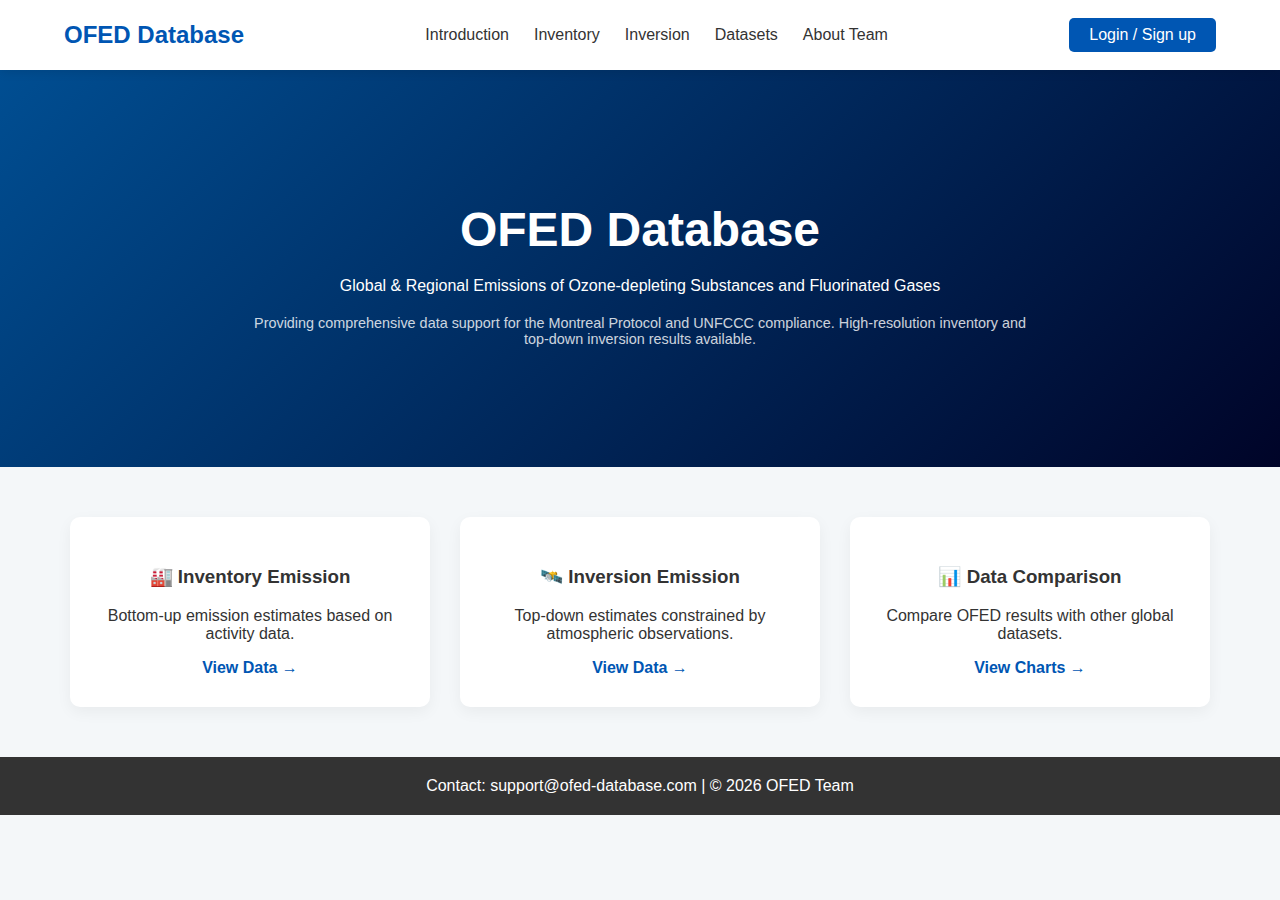
<file: index.html>
<!DOCTYPE html>
<html lang="en">
<head>
    <meta charset="UTF-8">
    <title>OFED - Ozone-depleting Substances & F-gases Database</title>
    <link rel="stylesheet" href="style.css">
</head>
<body>

    <nav class="navbar">
        <div class="logo">OFED Database</div>
        <div class="nav-links">
            <a href="index.html">Introduction</a>
            <a href="inventory.html">Inventory</a>
            <a href="inversion.html">Inversion</a>
            <a href="comparison.html">Datasets</a>
            <a href="team.html">About Team</a>
        </div>
        <div class="auth-btn" onclick="openModal()">Login / Sign up</div>
    </nav>

    <div id="authModal" class="modal">
        <div class="modal-content">
            <span class="close-btn" onclick="closeModal()">&times;</span>
            <h2 style="text-align:center;">Register Access</h2>
            <p style="font-size: 12px; color: #666; margin-bottom: 20px;">
                Note: Email verification is required to download data.
            </p>
            <form id="signupForm">
                <div class="form-group"><label>Full Name</label><input type="text" required></div>
                <div class="form-group"><label>Country</label><input type="text" required></div>
                <div class="form-group"><label>Affiliation (Level 1)</label><input type="text" required></div>
                <div class="form-group"><label>Affiliation (Level 2)</label><input type="text" required></div>
                <div class="form-group"><label>Email Address</label><input type="email" required></div>
                <div class="form-group"><label>Password</label><input type="password" required></div>
                <button type="submit" class="submit-btn">Register & Verify Email</button>
            </form>
        </div>
    </div>

    <div class="hero">
        <h1>OFED Database</h1>
        <p>Global & Regional Emissions of Ozone-depleting Substances and Fluorinated Gases</p>
        <p style="font-size: 0.9em; max-width: 800px; margin: 20px auto; opacity: 0.8;">
            Providing comprehensive data support for the Montreal Protocol and UNFCCC compliance. 
            High-resolution inventory and top-down inversion results available.
        </p>
    </div>

    <div class="cards-container">
        <div class="card">
            <h3>🏭 Inventory Emission</h3>
            <p>Bottom-up emission estimates based on activity data.</p>
            <a href="inventory.html" style="color:var(--primary); font-weight:bold;">View Data →</a>
        </div>
        <div class="card">
            <h3>🛰️ Inversion Emission</h3>
            <p>Top-down estimates constrained by atmospheric observations.</p>
            <a href="inversion.html" style="color:var(--primary); font-weight:bold;">View Data →</a>
        </div>
        <div class="card">
            <h3>📊 Data Comparison</h3>
            <p>Compare OFED results with other global datasets.</p>
            <a href="comparison.html" style="color:var(--primary); font-weight:bold;">View Charts →</a>
        </div>
    </div>

    <footer style="background:#333; color:white; text-align:center; padding:20px;">
        Contact: support@ofed-database.com | © 2026 OFED Team
    </footer>

    <script>
        // 简单的弹窗控制逻辑
        function openModal() { document.getElementById('authModal').style.display = 'flex'; }
        function closeModal() { document.getElementById('authModal').style.display = 'none'; }

        // 模拟注册提交
        document.getElementById('signupForm').addEventListener('submit', function(e) {
            e.preventDefault();
            alert("This requires a backend (Firebase). Currently in demo mode.");
            // 在这里接入 Firebase 代码
        });
    </script>
</body>
</html>
</file>
<file: style.css>
/* 全局变量与重置 */
:root {
    --primary: #0056b3; /* 科技蓝 */
    --accent: #00a86b;  /* 环保绿 */
    --dark: #333;
    --light: #f4f7f9;
}
body { font-family: 'Segoe UI', Roboto, sans-serif; margin: 0; background: var(--light); color: var(--dark); }
a { text-decoration: none; color: inherit; }

/* 导航栏 */
.navbar {
    background: white; box-shadow: 0 2px 10px rgba(0,0,0,0.1);
    padding: 0 5%; height: 70px; display: flex; align-items: center; justify-content: space-between;
    position: sticky; top: 0; z-index: 1000;
}
.logo { font-size: 24px; font-weight: bold; color: var(--primary); }
.nav-links { display: flex; gap: 25px; }
.nav-links a:hover { color: var(--primary); }
.auth-btn {
    background: var(--primary); color: white; padding: 8px 20px; border-radius: 5px; cursor: pointer;
}

/* 注册弹窗 (Modal) */
.modal {
    display: none; position: fixed; top: 0; left: 0; width: 100%; height: 100%;
    background: rgba(0,0,0,0.5); z-index: 2000; justify-content: center; align-items: center;
}
.modal-content {
    background: white; padding: 30px; border-radius: 10px; width: 400px; position: relative;
}
.close-btn { position: absolute; top: 10px; right: 15px; cursor: pointer; font-size: 20px; }
.form-group { margin-bottom: 15px; }
.form-group label { display: block; margin-bottom: 5px; font-size: 0.9em; }
.form-group input { width: 100%; padding: 8px; box-sizing: border-box; }
.submit-btn { width: 100%; padding: 10px; background: var(--accent); color: white; border: none; cursor: pointer; }

/* 首页 Hero 区域 */
.hero {
    background: linear-gradient(135deg, #004e92, #000428); color: white;
    padding: 100px 5%; text-align: center;
}
.hero h1 { font-size: 3rem; margin-bottom: 20px; }
.cards-container {
    display: flex; gap: 30px; padding: 50px 5%; justify-content: center; flex-wrap: wrap;
}
.card {
    background: white; padding: 30px; border-radius: 10px; width: 300px;
    box-shadow: 0 5px 15px rgba(0,0,0,0.05); text-align: center; transition: transform 0.3s;
}
.card:hover { transform: translateY(-10px); }
</file>
